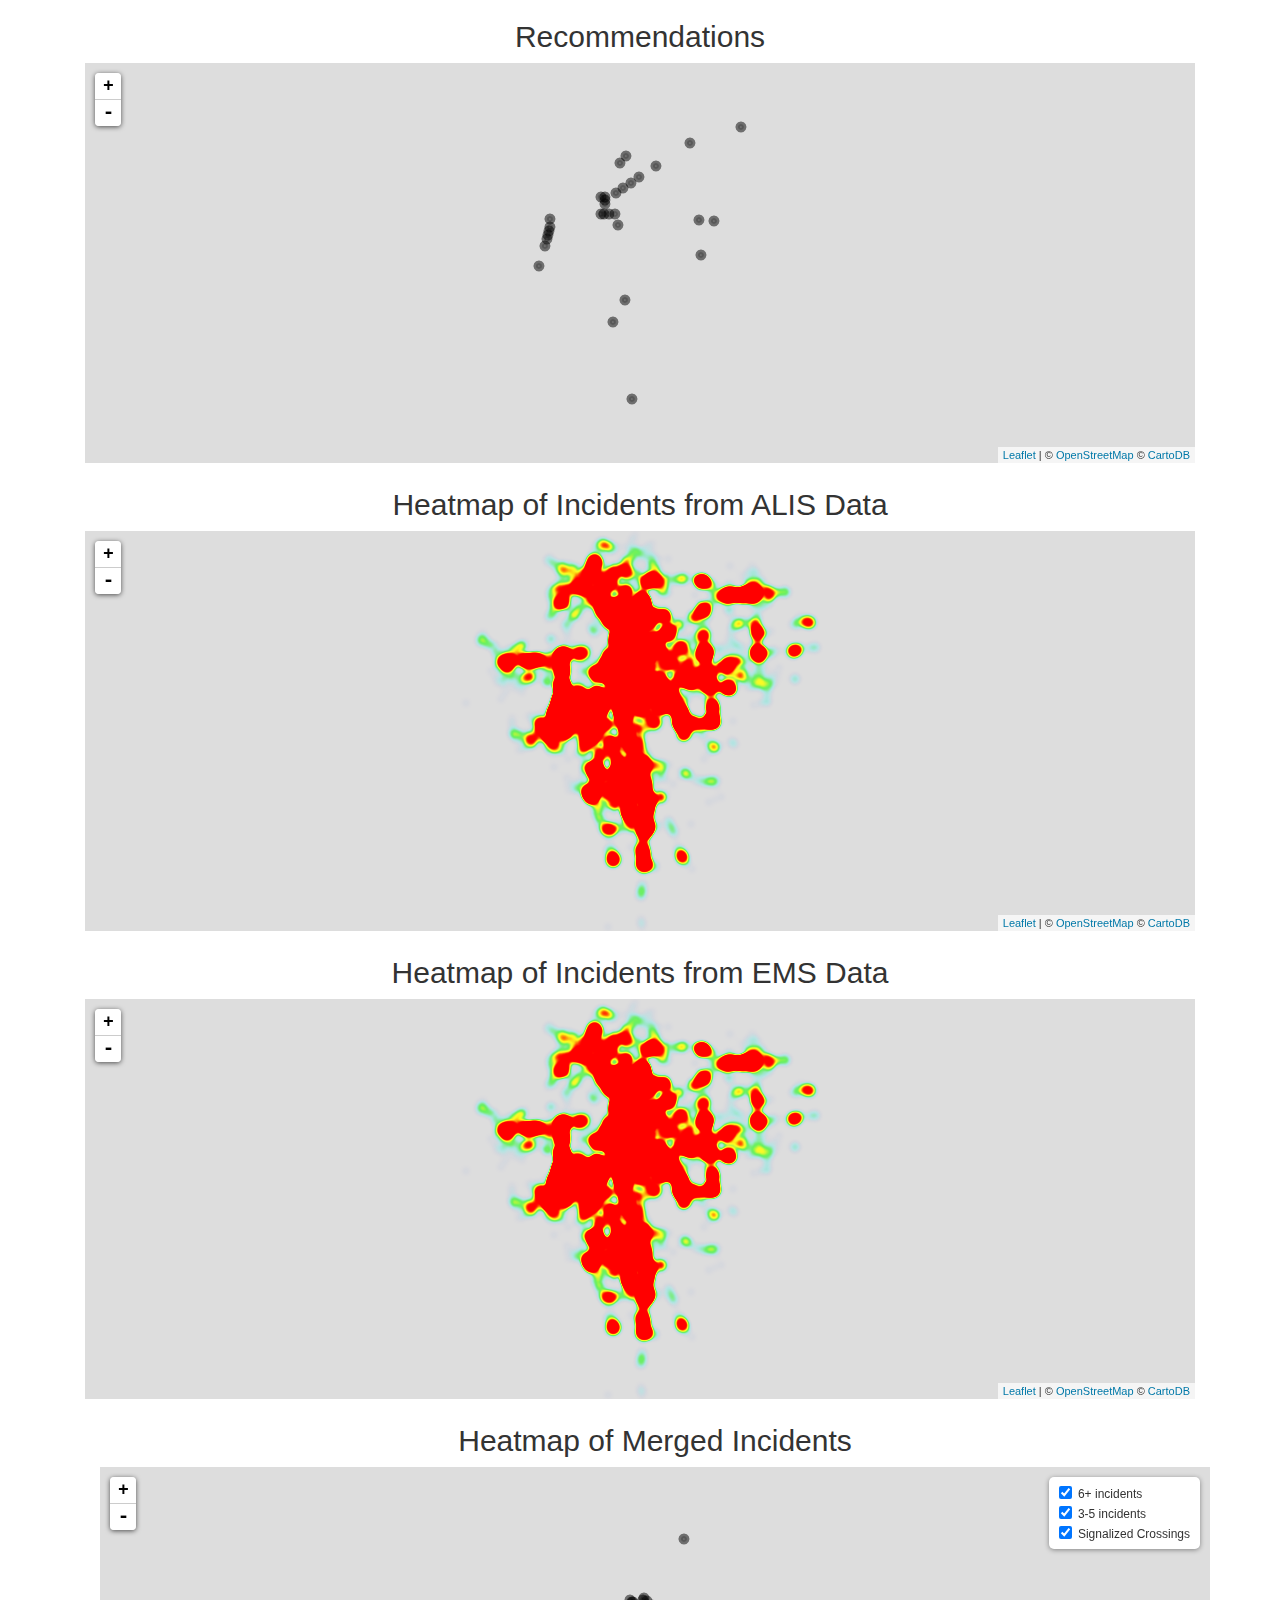
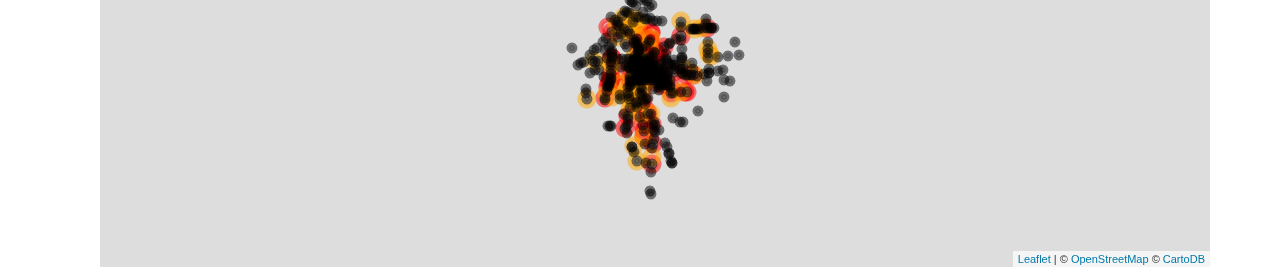
<file: index.html>
<!DOCTYPE html>
<html lang="en">
  <head>
    <meta charset="utf-8">
    <meta http-equiv="X-UA-Compatible" content="IE=edge">
    <meta name="viewport" content="width=device-width, initial-scale=1">
    <!-- The above 3 meta tags *must* come first in the head; any other head content must come *after* these tags -->
    <title>City of Syracuse Dashboard</title>

    <meta name="description" content="">
    <meta name="author" content="">
    <!-- reload each hour -->
    <meta http-equiv="refresh" content="3600">


    <!-- Bootstrap -->
    <link href="css/bootstrap.min.css" rel="stylesheet">
    <link href="css/main.css" rel="stylesheet">

</head>

<body>
  <div class="container" id="center">
  <div class=col-md-12>
            <h2>Recommendations</h2>
<iframe scrolling="no" style="border:none;" seamless="seamless" src="SignalRecommendationMap.html", width="100%", height = "400"></iframe>
</div>
</div>
  <div class="container" id="center">
  <div class=col-md-12>
            <h2>Heatmap of Incidents from ALIS Data</h2>
<iframe scrolling="no" style="border:none;" seamless="seamless" src="ALISmap.html", width="100%", height = "400"></iframe>
</div>
</div>
  <div class="container" id="center">
  <div class=col-md-12>
            <h2>Heatmap of Incidents from EMS Data</h2>
<iframe scrolling="no" style="border:none;" seamless="seamless" src="EMSMap.html", width="100%", height = "400"></iframe>
</div>

  <div class="container" id="center">
  <div class=col-md-12>
            <h2>Heatmap of Merged Incidents</h2>
<iframe scrolling="no" style="border:none;" seamless="seamless" src="mergedIncidents.html", width="100%", height = "400"></iframe>
</div>

</body>
</file>
<file: css/main.css>
#center {
  text-align: center;
}
#jumbotronbg {
  background-color: #5082C6;
}
#mapid { height: 180px; }

#notes-border {border: 1px black;}
table.myTable{
  border-collapse:collapse;
}

table.myTable tr{
  border:1px solid red;
}

.initiative-department{
  font-size: 20px;
  color: steelblue;
}

.card-green{
  border-style: solid;
  border-width: 15px;
  border-color: green;
  height: 300px;
  width: 232px;
  background-color: lightgreen;
  text-align: center;


  }
  .card-red{
  border-style: solid;
  border-width: 10px;
  border-color: red;
  height: 300px;
  width: 232px;
  background-color: lightpink;
  text-align: center;
  }
  .card-yellow{
  border-style: solid;
  border-width: 10px;
  border-color: yellow;
  height: 300px;
  width: 232px;
  background-color: lightyellow;
  text-align: center;
  }

.mytable>thead>tr>td{
    padding-bottom: 10px;
}

.card-heading{
font-size:25px;
}
.card-metric{

color:blue;
font-size:40px;
font-weight: bold;
}
.card-description{
font-size:17px;
color:grey;
}
.card-progress{
font-size:20px;
}

.table th, .table td {
     border-top: none !important;
 }
</file>
